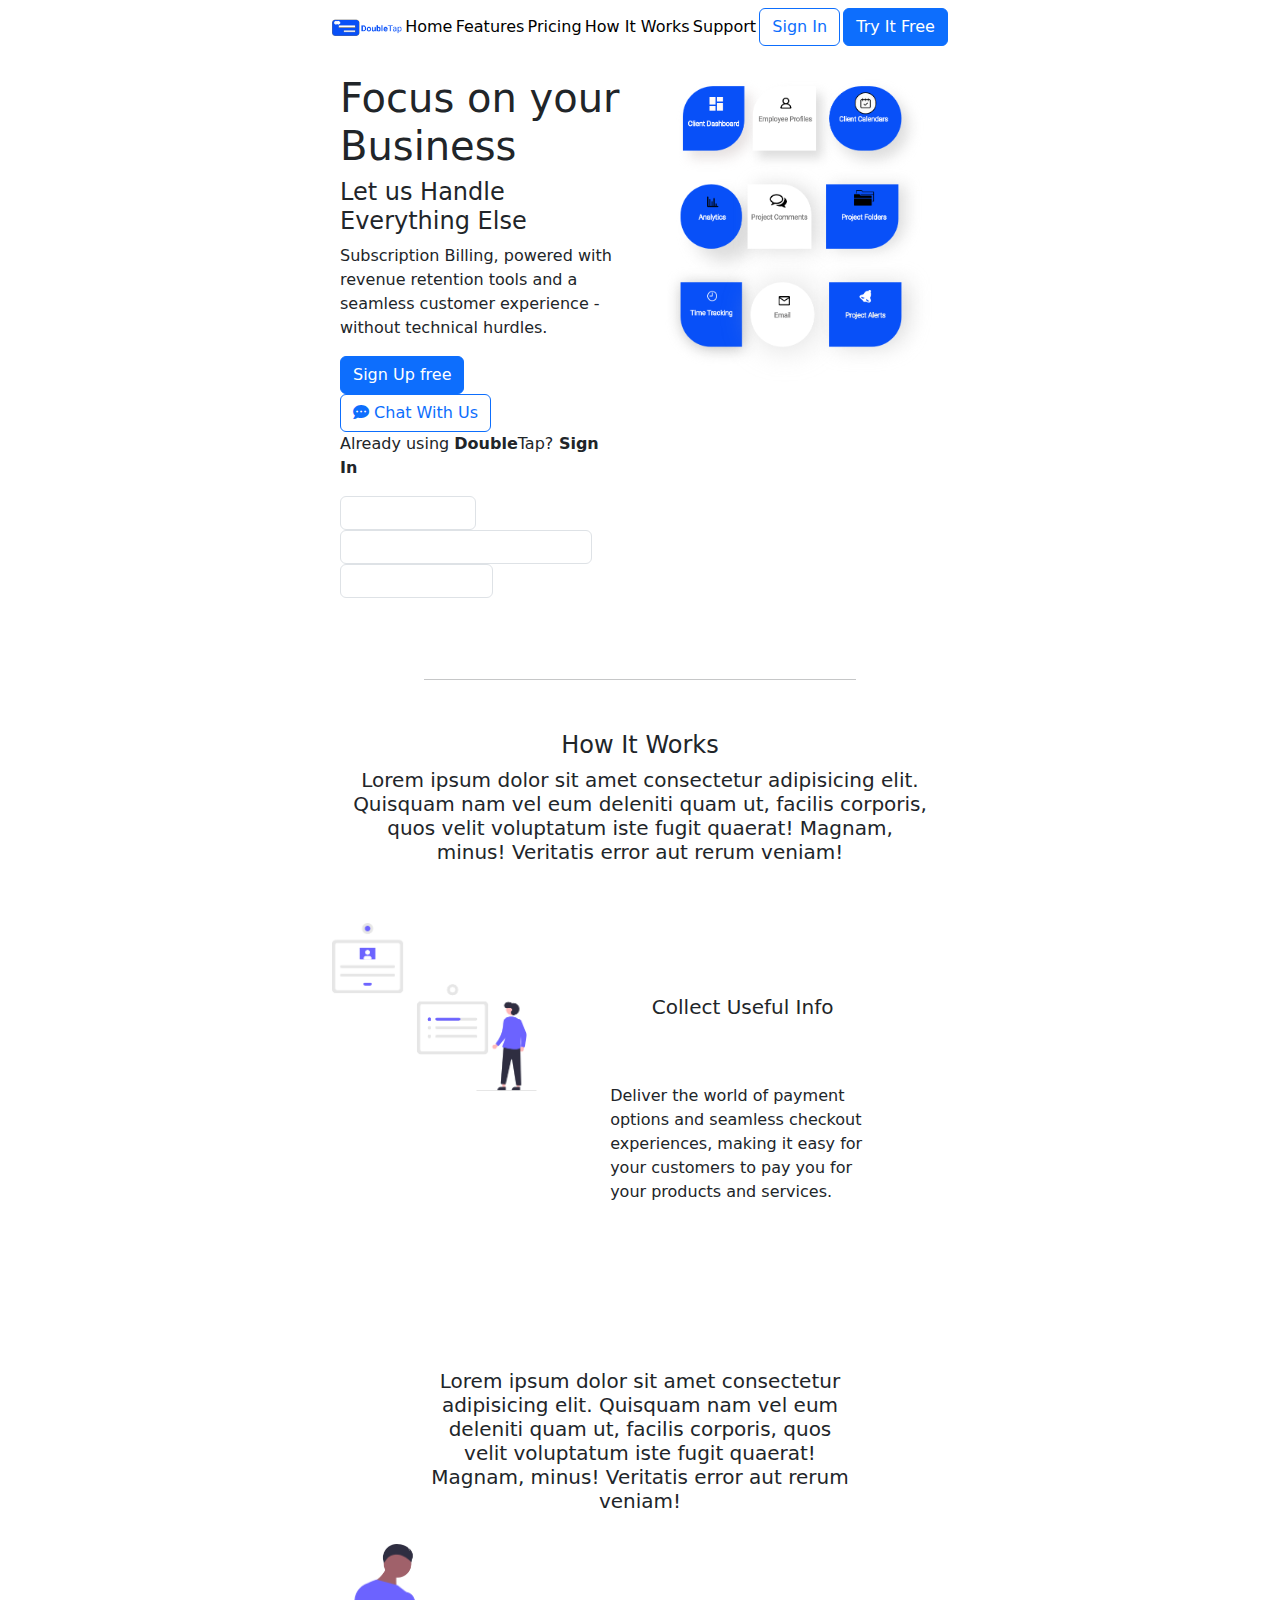
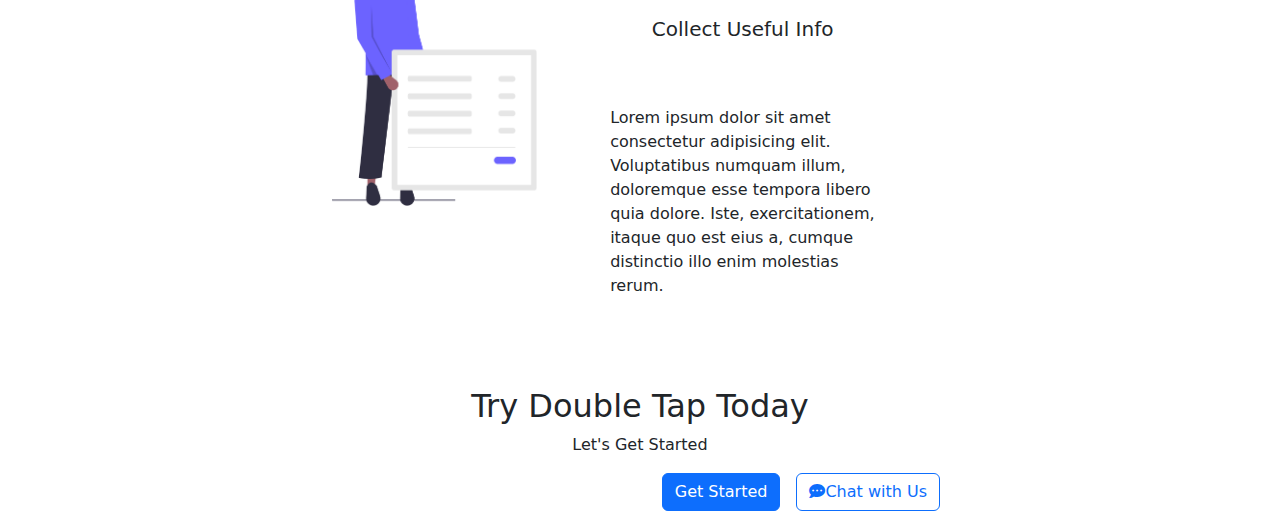
<file: how_it_works.html>
<!DOCTYPE html>
<html lang="en">
<head>
<meta charset="UTF-8">
<meta name="viewport" content="width=device-width, initial-scale=1.0">
<meta http-equiv="X-UA-Compatible" content="ie=edge">
<meta name="Description" content="Enter your description here"/>
<link rel="stylesheet" href="https://cdnjs.cloudflare.com/ajax/libs/twitter-bootstrap/5.0.1/css/bootstrap.min.css">
<link rel="stylesheet" href="https://cdnjs.cloudflare.com/ajax/libs/font-awesome/5.15.3/css/all.min.css">
<link rel="stylesheet" href="/css/main.css">
<title>How It Works</title>
</head>
<body>
    <div class="container col-lg-6">
        <!--NavBar-->
        <div class="navbar">
                <img src="/img/how_it_works_img/Logo@2x.png" alt="" width="70" height="auto" class="d-inline-block align-text-top">
                <a href="#">Home</a>
                <a href="#">Features</a>
                <a href="#">Pricing</a>
                <a href="#">How It Works</a>
                <a href="#">Support</a>                
                <button type="button" class="btn btn-outline-primary">Sign In</button>
                <button type="button" class="btn btn-primary">Try It Free</button>        
          </div>
    
    <!-- Main Content and Side bar-->
    <div class="row">
        <div class="side">
            <h1>Focus on your Business</h1> 
            <h4>Let us Handle Everything Else</h4>
            <p>Subscription Billing, powered with revenue retention tools and a seamless customer experience - without technical hurdles.</p>
            <button type="button" class="btn btn-primary">Sign Up free</button>
            <button type="button" class="btn btn-outline-primary"><i class="fas fa-comment-dots"></i>
            Chat With Us</button>
            <p> Already using <b>Double</b>Tap?<b> Sign In</b></p>                            
                    <img src="/img/how_it_works_img/Free -1.png" class="img-thumbnail " alt="...">
                    <img src="/img/how_it_works_img/Manage Customers in Minutes-1.png" class="img-thumbnail" alt="...">
                    <img src="/img/how_it_works_img/Cancel at Anytime-1.png" class="img-thumbnail" alt="...">
            
        </div>
        <div class="main">
            <img src="/img/how_it_works_img/Header-Side-1.png" class="img-fluid " alt="...">            
        </div>
      </div>
        <!--line seperating the page-->
        <hr  size="3" color="grey" >  
        <!-- how it works wording-->
      <div class="main">
        <h4 class="how">How It Works</h4>
        <h5 class="how">Lorem ipsum dolor sit amet consectetur adipisicing elit. Quisquam nam vel eum deleniti quam ut, facilis corporis, quos velit voluptatum iste fugit quaerat! Magnam, minus! Veritatis error aut rerum veniam!</h5>
      </div>
        <!-- Collect useful info Card-->
        <div class="card mb-3">
            <div class="row g-0">
            <div class="col-md-4">
                <img src="/img/how_it_works_img/Collect-info.png" class="img-fluid rounded-start" alt="...">
            </div>
            <div class="col-md-8 btn-primary">
                <div class="card-body">
                <h5 class="card-title">Collect Useful Info</h5>
                <p class="card-text">Deliver the world of payment options and seamless checkout experiences, making it easy for your customers to pay you for your products and services.</p>
                </div>
            </div>
            </div>
        </div>
        <!-- Text-->
        <div class="main2">
            <h5 class="how">Lorem ipsum dolor sit amet consectetur adipisicing elit. Quisquam nam vel eum deleniti quam ut, facilis corporis, quos velit voluptatum iste fugit quaerat! Magnam, minus! Veritatis error aut rerum veniam!</h5>
          </div>
        <!-- get paid sooner card-->

        <div class="card mb-3">
            <div class="row g-0">
            <div class="col-md-4">
                <img src="/img/how_it_works_img/Take Payments.png" class="img-fluid rounded-start" alt="...">
            </div>
            <div class="col-md-8 btn-primary">
                <div class="card-body">
                <h5 class="card-title">Collect Useful Info</h5>
                <p class="card-text">Lorem ipsum dolor sit amet consectetur adipisicing elit. Voluptatibus numquam illum, doloremque esse tempora libero quia dolore. Iste, exercitationem, itaque quo est eius a, cumque distinctio illo enim molestias rerum.</p>
                </div>
            </div>
            </div>
        </div>

        <footer class="btn-primary footer">
            <span>
                <h2>Try Double Tap Today</h2>
                <p>Let's Get Started</p>
                <div class="d-grid gap-2 d-md-flex justify-content-md-end">
                    <button class="btn btn-primary me-md-2" type="button">Get Started</button>
                    <button class="btn btn-outline-primary me-md-2" type="button"><i class="fas fa-comment-dots"></i>Chat with Us</button>
                  </div>

            </span>
        </footer>



















        
    </div>


<script src="https://cdnjs.cloudflare.com/ajax/libs/popper.js/2.9.2/umd/popper.min.js"></script>
<script src="https://cdnjs.cloudflare.com/ajax/libs/twitter-bootstrap/5.0.1/js/bootstrap.min.js"></script>
</body>
</html>
</file>
<file: css/main.css>
/* Style the top navigation bar */
.navbar {
    overflow: hidden; /* Hide overflow */
    background-color: rgb(255, 255, 255); /* Dark background color */
  }
  
  /* Style the navigation bar links */
  .navbar a {
    float: none; /* Make sure that the links stay side-by-side */
    display: block; /* Change the display to block, for responsive reasons (see below) */
    color: black; /* White text color */
    text-align: center; /* Center the text */
    padding: 0px 0px; /* Add some padding */
    text-decoration: none; /* Remove underline */
  }
  
  /* Right-aligned link */
  .navbar a.right {
    float: right; /* Float a link to the right */
  }
  
  /* Change color on hover/mouse-over */
  .navbar a:hover {
    background-color: #ddd; /* Grey background color */
    color: rgb(253, 252, 252); /* Black text color */
  }

  /* Ensure proper sizing */
* {
    box-sizing: border-box;
  }
  
  /* Column container */
  .row {
    display: flex;
    flex-wrap: wrap;
  }
  
  /* Create two unequal columns that sits next to each other */
  /* Sidebar/left column */
  .side {
    flex: 50%; /* Set the width of the sidebar */
    background-color: white; /* White background color */
    padding: 20px; /* Some padding */
  }
  
  /* Main column */
  .main {
    flex: 50%; /* Set the width of the main content */
    background-color: white; /* White background color */
    padding: 20px; /* Some padding */
    border:none; 
  }

  hr {
    width: 70%;
    text-align: center;
    margin-top:10%;
    margin-bottom:5%;
    margin-left:15% ;
    }

    .how{
        text-align:center;
        
    }
    
    .card{
        margin-top: 5%;
        border:none;      
    
    }

    .card-title{
        text-align: center;
        margin-top: 15%;
    }

    .card-text{ 
        text-align: left;
        margin-top: 0%;
        padding: 15%;
    }

    .main2 {
            width: 70%;
            text-align: center;
            margin-top:15%;
            margin-bottom:5%;
            margin-left:15% ;
    }

    .footer{
       width: 100%;
       text-align: center;
       margin-right: 200%;
       align-self: center;
    }

    .btn{
        align-self:center
    }
</file>
